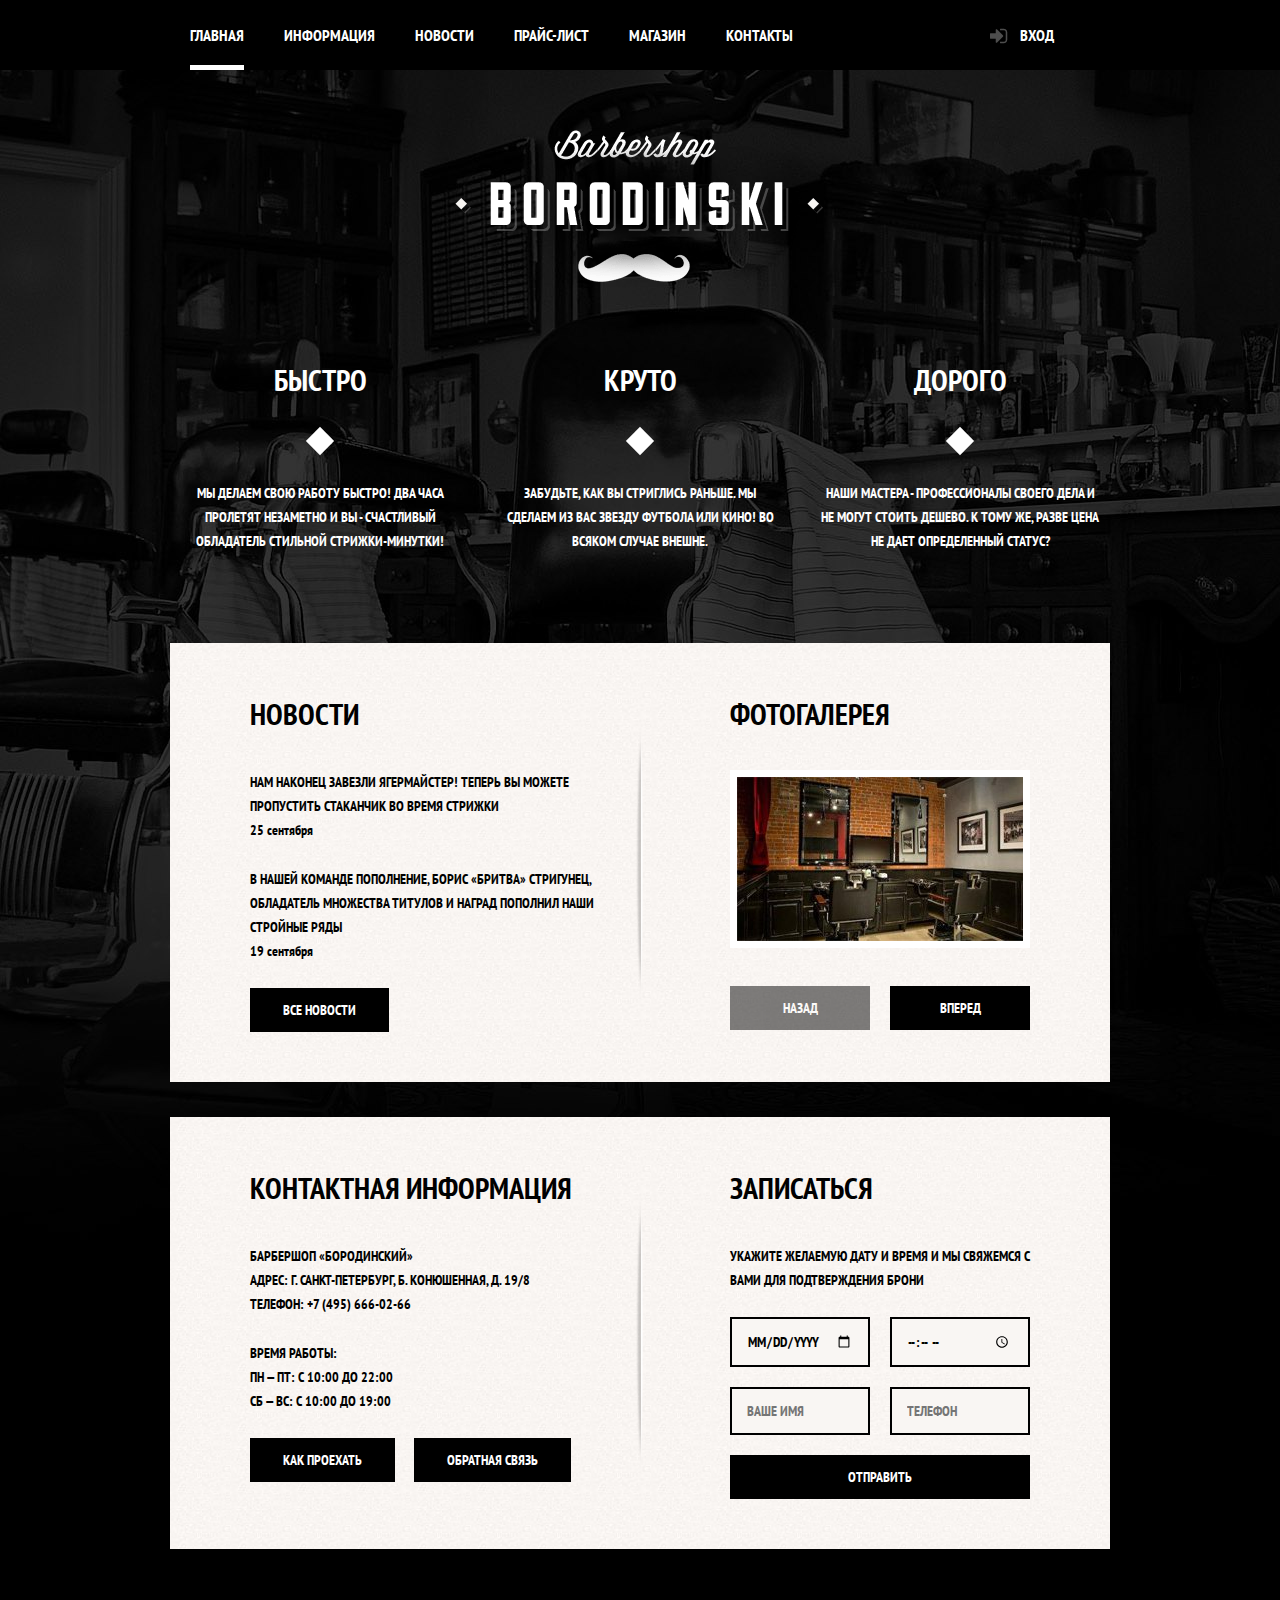
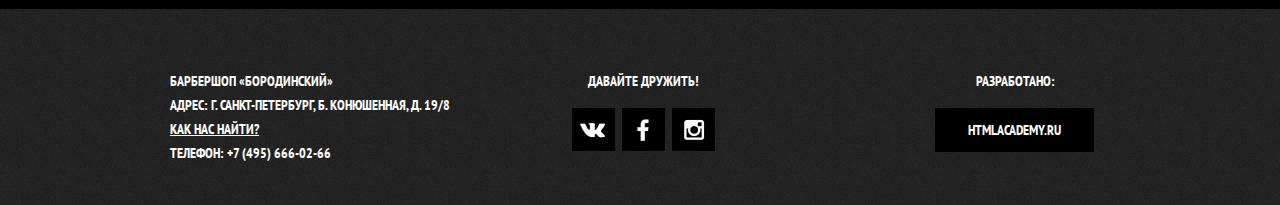
<file: Barbershop/index.html>
<!DOCTYPE html>
<html>
	<head>
		<meta charset="utf-8">
		<title>Барбершоп «Бородинский»</title>
		<link rel="stylesheet" href="https://fonts.googleapis.com/css?family=PT+Sans+Narrow:700&amp;subset=latin,cyrillic-ext">
		<link rel="stylesheet" href="css/normalize.css">
		<link href="css/style.css" rel="stylesheet">
	</head>
	<body>
		<header class="main-header">
			<div class="container clearfix">
				<nav class="main-navigation">
					<ul>
						<li class="active">
							<a href="#">Главная</a>
						</li>
						<li>
							<a href="#">Информация</a>
						</li>
						<li>
							<a href="#">Новости</a>
						</li>
						<li>
							<a href="text.html">Прайс-лист</a>
						</li>
						<li>
							<a href="barbershop-shop.html">Магазин</a>
						</li>
						<li>
							<a href="#">Контакты</a>
						</li>
					</ul>
				</nav>
				<div class="user-block">
					<a href="#" class="login">Вход</a>
				</div>
			</div>
		</header>

		<div class="main-container container">
			<div class="logo">
				<img src="img/borodinski-logo.png" width="368" height="204" alt="Барбершоп «Бородинский»">
			</div>
			<section class="features-row clearfix">
				<div class="features-item">
					<div class="features-title">Быстро</div>
					<p>Мы делаем свою работу быстро! Два часа пролетят незаметно и вы - счастливый обладатель стильной стрижки-минутки!</p>
				</div>
				<div class="features-item">
					<div class="features-title">Круто</div>
					<p>Забудьте, как вы стриглись раньше. Мы сделаем из вас звезду футбола или кино! Во всяком случае внешне.</p>
				</div>
				<div class="features-item">
					<div class="features-title">Дорого</div>
					<p>Наши мастера - профессионалы своего дела и не могут стоить дешево. К тому же, разве цена не дает определенный статус?</p>
				</div>
			</section>
			<div class="index-content clearfix">
				<section class="content-column-left">
					<h2 class="content-column-title">Новости</h2>
					<ul class="news-preview">
						<li>
							Нам наконец завезли Ягермайстер! Теперь вы можете пропустить стаканчик во время стрижки<br>
							<time datetime="2013-09-25">25 сентября</time>
						</li>
						<li>
							В нашей команде пополнение, Борис «Бритва» Стригунец, обладатель множества титулов и наград пополнил наши стройные ряды<br>
							<time datetime="2013-09-19">19 сентября</time>
						</li>
					</ul>
					<a href="#" class="btn">Все новости</a>
				</section>
				<section class="content-column-right">
					<h2 class="content-column-title">Фотогалерея</h2>
					<div class="gallery">
						<img src="img/galery.jpg" width="286" height="164" alt="">
						<button class="btn gallery-prev" disabled>Назад</button>
						<button class="btn gallery-next">Вперед</button>
					</div>
				</section>
			</div>
			<div class="index-content clearfix">
				<section class="content-column-left">
					<div class="main-contacts">
						<h2 class="content-column-title">Контактная информация</h2>
						<p>
							Барбершоп «Бородинский»<br>
							Адрес: г. Санкт-Петербург, Б. Конюшенная, д. 19/8<br>
							Телефон: +7 (495) 666-02-66
						</p>
						<p>
							Время работы:<br>
							пн — пт: с 10:00 до 22:00<br>
							сб — вс: с 10:00 до 19:00
						</p>
						<a href="#" class="btn">Как проехать</a>
						<a href="#" class="btn">Обратная связь</a>
					</div>
				</section>
				<section class="content-column-right">
					<div class="appointment-form">
						<h2 class="content-column-title">Записаться</h2>
						<p>Укажите желаемую дату и время и мы свяжемся с вами для подтверждения брони</p>
						<form action="/echo" method="post">
							<input type="date" name="date" value="" placeholder="Дата">
							<input type="time" name="time" value="" placeholder="Время">
							<input type="text" name="name" value="" placeholder="Ваше имя">
							<input type="tel" name="phone" value="" placeholder="Телефон">
							<button type="submit" class="btn">Отправить</button>
						</form>
					</div>
				</section>
			</div>
		</div>

		<footer class="main-footer">
			<div class="container clearfix">
				<section class="footer-contacts">
					Барбершоп «Бородинский»<br>
					Адрес: г. Санкт-Петербург, Б. Конюшенная, д. 19/8<br>
					<a href="#">Как нас найти?</a><br>
					телефон: +7 (495) 666-02-66
				</section>
				<section class="footer-social">
					<p>Давайте дружить!</p>
					<a href="#" class="social-btn social-btn-vk">Вконтакте</a>
					<a href="#" class="social-btn social-btn-fb">Фейсбук</a>
					<a href="#" class="social-btn social-btn-inst">Инстаграм</a>
				</section>
				<section class="footer-copyright">
					<p>Разработано:</p>
					<a href="#" class="btn">htmlacademy.ru</a>
				</section>
			</div>
		</footer>
	</body>
</html>
</file>
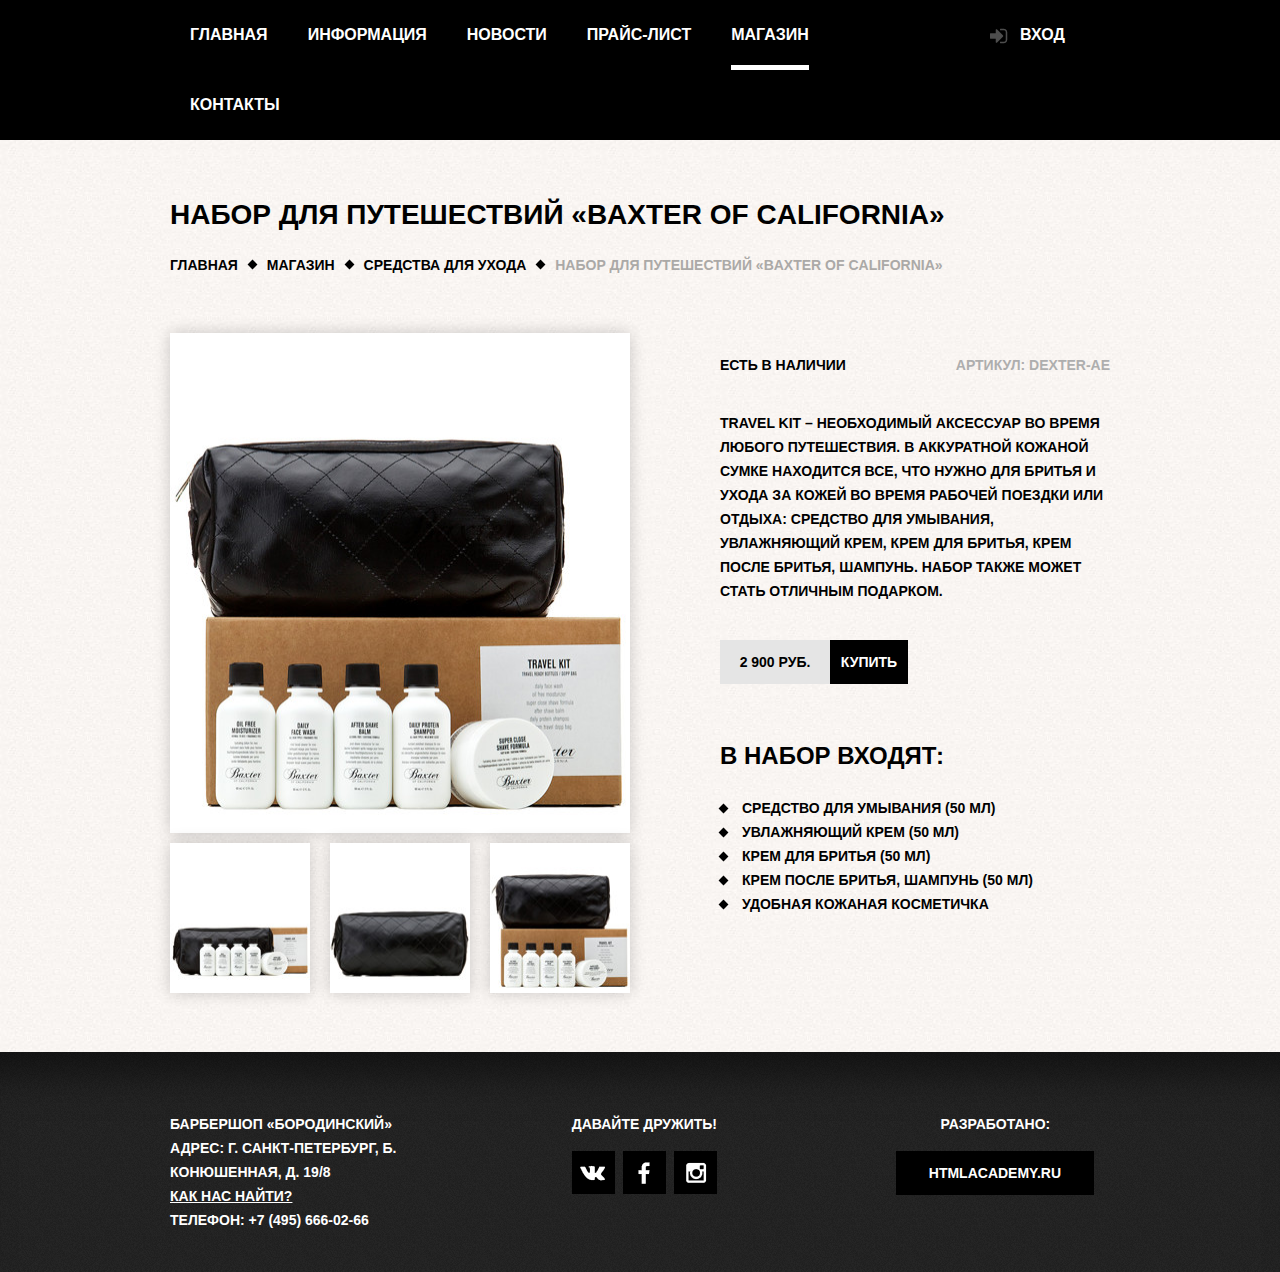
<file: Barbershop/barbershop-item.html>
<!DOCTYPE html>
<html>
	<head>
		<meta charset="utf-8">
		<title>Барбершоп «Бородинский»</title>
		<link href="css/style.css" rel="stylesheet">
		<link rel="stylesheet" href="css/normalize.css">
	</head>
	<body>
		<header class="main-header item-header">
			<div class="container clearfix">
				<nav class="main-navigation">
					<ul>
						<li>
							<a href="index.html">Главная</a>
						</li>
						<li>
							<a href="#">Информация</a>
						</li>
						<li>
							<a href="#">Новости</a>
						</li>
						<li>
							<a href="#">Прайс-лист</a>
						</li>
						<li class="active">
							<a href="barbershop-shop.html">Магазин</a>
						</li>
						<li>
							<a href="#">Контакты</a>
						</li>
					</ul>
				</nav>
				<div class="user-block">
					<a href="#" class="login">Вход</a>
				</div>
			</div>
		</header>

		<div class="content-block">
			<div class="container clearfix">
				<h1>
					Набор для путешествий &laquo;Baxter of California&raquo;
				</h1>
				<ul class="breadcrumbs">
					<li>
						<a href="#">Главная</a>
					</li>
					<li>
						<a href="#">Магазин</a>
					</li>
					<li>
						<a href="#">Средства для ухода</a>
					</li>
					<li>
						<a class="active" href="#">Набор для путешествий &laquo;Baxter of California&raquo;</a>
					</li>
				</ul>
				<div class="product-gallery clearfix">
					<div class="photo current">
						<img src="img/travel-kit-BOC-1.jpg" width="460" height="500" alt="Набор для путешествий Baxter of California">
					</div>
					<div class="photo">
						<img src="img/travel-kit-BOC-2.jpg" width="140" height="150" alt="Набор для путешествий Baxter of California">
					</div>
					<div class="photo">
						<img src="img/travel-kit-BOC-3.jpg" width="140" height="150" alt="Набор для путешествий Baxter of California">
					</div>
					<div class="photo">
						<img src="img/travel-kit-BOC-4.jpg" width="140" height="150" alt="Набор для путешествий Baxter of California">
					</div>
				</div>
				<article class="product-info clearfix">
					<p class="availability">Есть в наличии</p>
					<p class="product-id">Артикул: Dexter-AE</p>

					<p class="product-description">
						Travel Kit – необходимый аксессуар во время любого путешествия. В аккуратной кожаной сумке находится все, что нужно для бритья и ухода за кожей во время рабочей поездки или отдыха: средство для умывания, увлажняющий крем, крем для бритья, крем после бритья, шампунь. Набор также может стать отличным подарком.
					</p>
					<div class="clearfix">
						<p class="price">2 900 руб.</p>
						<button class="btn buy-btn">Купить</button>
					</div>
					<div class="product-composition">В набор входят:</div>
					<ul>
						<li>
							Средство для умывания (50 мл)
						</li>
						<li>
							Увлажняющий крем (50 мл)
						</li>
						<li>
							Крем для бритья (50 мл)
						</li>
						<li>
							Крем после бритья, шампунь (50 мл)
						</li>
						<li>
							Удобная кожаная косметичка
						</li>
					</ul>
				</article>
			</div>
		</div>

		<footer class="main-footer footer-shadow">
			<div class="container clearfix">
				<section class="footer-contacts">
					Барбершоп «Бородинский»<br>
					Адрес: г. Санкт-Петербург, Б. Конюшенная, д. 19/8<br>
					<a href="#">Как нас найти?</a><br>
					телефон: +7 (495) 666-02-66
				</section>
				<section class="footer-social">
					<p>Давайте дружить!</p>
					<a href="#" class="social-btn social-btn-vk">Вконтакте</a>
					<a href="#" class="social-btn social-btn-fb">Фейсбук</a>
					<a href="#" class="social-btn social-btn-inst">Инстаграм</a>
				</section>
				<section class="footer-copyright">
					<p>Разработано:</p>
					<a href="#" class="btn">htmlacademy.ru</a>
				</section>
			</div>
		</footer>
	</body>
</html>
</file>
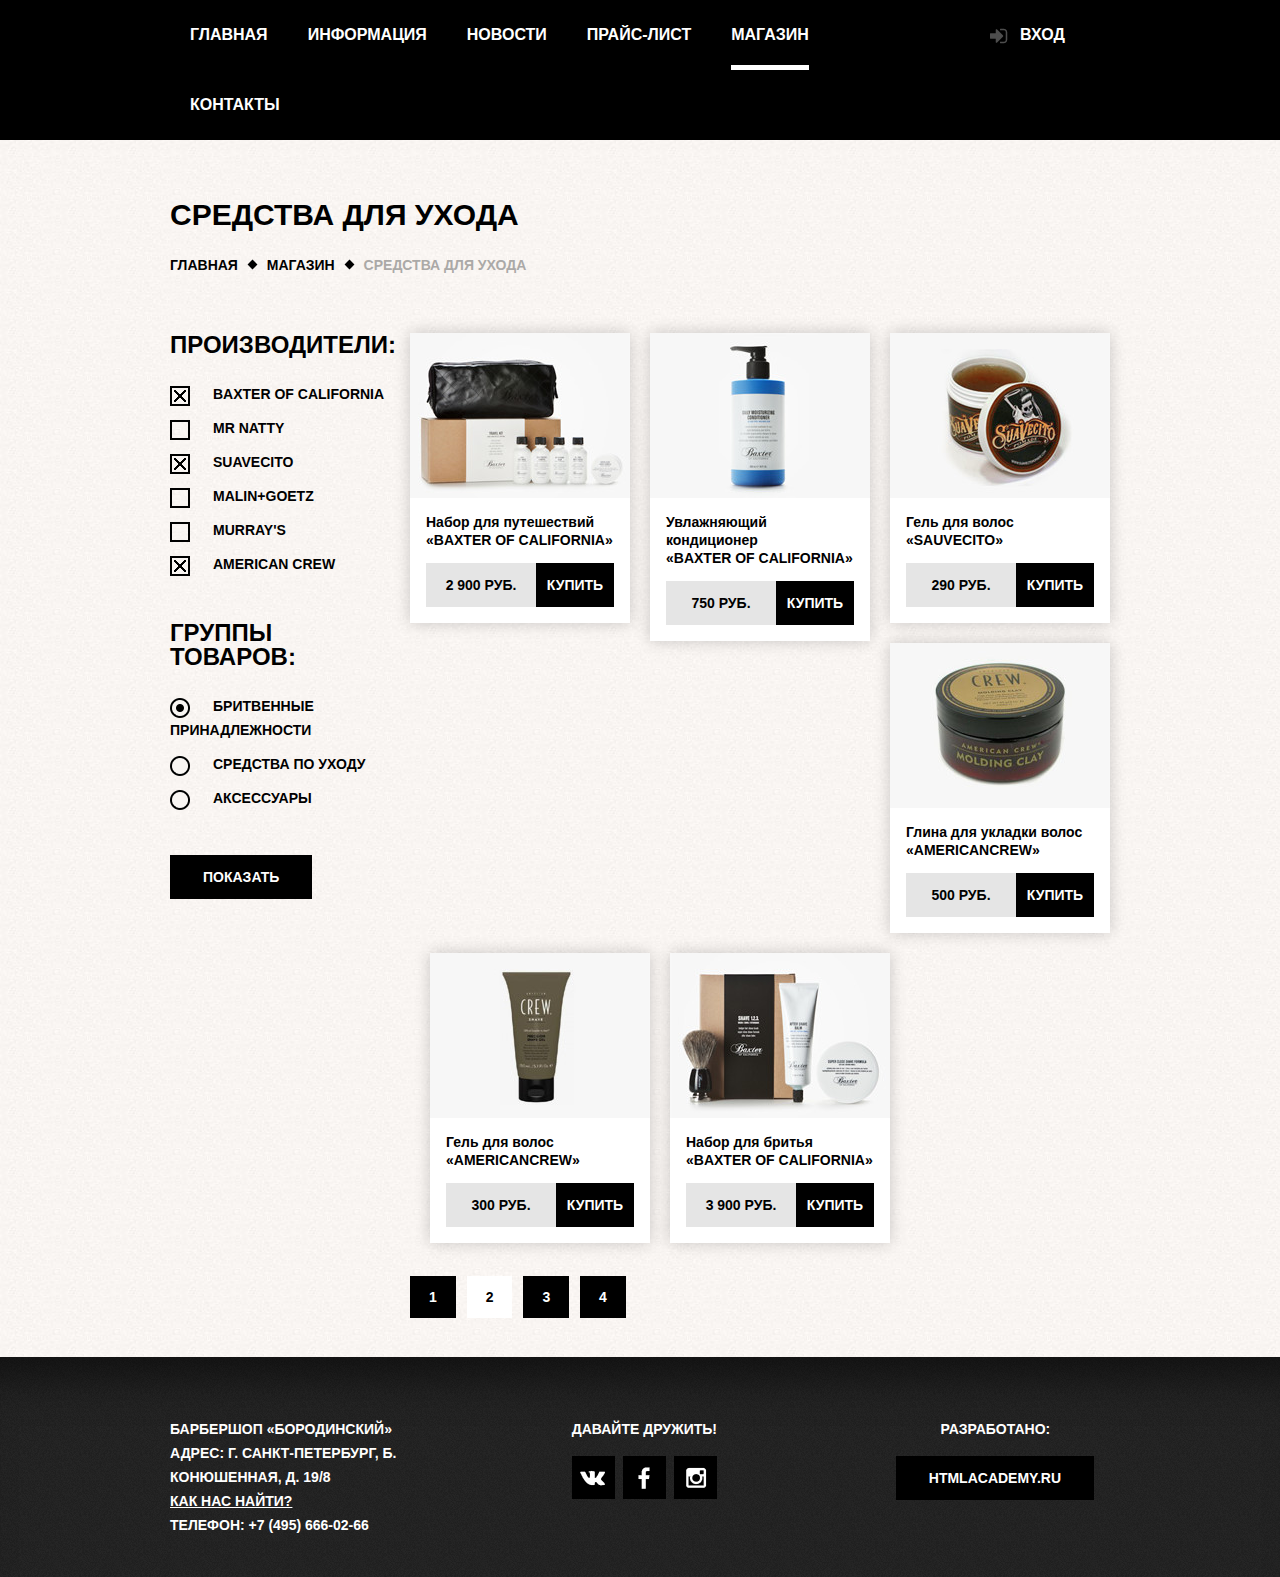
<file: Barbershop/barbershop-shop.html>
<!DOCTYPE html>
<html>
	<head>
		<meta charset="utf-8">
		<title>Барбершоп «Бородинский»</title>
		<link rel="stylesheet" href="css/normalize.css">
		<link href="css/style.css" rel="stylesheet">
	</head>
	<body>
		<header class="main-header shop-header">
			<div class="container clearfix">
				<nav class="main-navigation">
					<ul>
						<li>
							<a href="index.html">Главная</a>
						</li>
						<li>
							<a href="#">Информация</a>
						</li>
						<li>
							<a href="#">Новости</a>
						</li>
						<li>
							<a href="#">Прайс-лист</a>
						</li>
						<li class="active">
							<a href="#">Магазин</a>
						</li>
						<li>
							<a href="#">Контакты</a>
						</li>
					</ul>
				</nav>
				<div class="user-block">
					<a href="#" class="login">Вход</a>
				</div>
			</div>
		</header>

		<div class="content-block">
			<div class="container clearfix">
				<h1 class="title">
					Средства для ухода
				</h1>
				<ul class="breadcrumbs">
					<li>
						<a href="#">Главная</a>
					</li>
					<li>
						<a href="#">Магазин</a>
					</li>
					<li>
						<a class="active" href="#">Средства для ухода</a>
					</li>
				</ul>
				<section class="filter">
					<form action="#">
						<div class="manufacturer">
							<h2>Производители:</h2>
							<ul>
								<li>
									<input type="checkbox" id="boc" name="baxter-of-california" checked>
									<label for="boc">Baxter of California</label>
								</li>
								<li>
									<input type="checkbox" id="mr-natty" name="mr-natty">
									<label for="mr-natty">Mr Natty</label>
								</li>
								<li>
									<input type="checkbox" id="suavecito" name="suavecito" checked>
									<label for="suavecito">Suavecito</label>
								</li>
								<li>
									<input type="checkbox" id="malin-goetz" name="malin-goetz">
									<label for="malin-goetz">Malin+Goetz</label>
								</li>
								<li>
									<input type="checkbox" id="murrays" name="murrays">
									<label for="murrays">Murray's</label>
								</li>
								<li>
									<input type="checkbox" id="american-crew" name="american-crew" checked>
									<label for="american-crew">American Crew</label>
								</li>
							</ul>
						</div>
						<div class="product-category">
							<h2>Группы товаров:</h2>
							<ul>
								<li>
									<input type="radio" name="category" value="shaving-accessories" id="shav-acces" checked>
									<label for="shav-acces">Бритвенные принадлежности</label>
								</li>
								<li>
									<input type="radio" name="category" value="care-products" id="care">
									<label for="care">Средства по уходу</label>
								</li>
								<li>
									<input type="radio" name="category" value="accessories" id="access">
									<label for="access">Аксессуары</label>
								</li>
							</ul>
						</div>
						<input class="btn btn-show" type="submit" value="Показать">
					</form>
				</section>
				<section class="products">
					<div class="products-block clearfix">
						<article class="item">
							<img src="img/travel-kit-BOC.jpg" width="220" height="165" alt="Набор для путешествий Baxter of California">
							<div class="product-title">
								<a href="barbershop-item.html">
								Набор для путешествий</br>
								<span class="brand">&laquo;Baxter of California&raquo;</span>
								</a>
							</div>
							<p class="price">2 900 руб.</p>
							<a class="btn buy-btn" >Купить</a>
						</article>
						<article class="item clearfix">
							<img src="img/moisturizing-conditioner-BOC.jpg" width="220" height="165" alt="Увлажняющий кондиционер Baxter of California">
							<div class="product-title">
								<a href="#">
								Увлажняющий кондиционер</br>
								<span class="brand">&laquo;Baxter of California&raquo;</span>
								</a>
							</div>
							<p class="price">750 руб.</p>
							<a class="btn buy-btn">Купить</a>
						</article>
						<article class="item item-right">
							<img src="img/hair-gel-sauv.jpg" width="220" height="165" alt="Гель для волос Sauvecito">
							<div class="product-title">
								<a href="#">
								Гель для волос</br>
								<span class="brand">&laquo;Sauvecito&raquo;</span>
								</a>
							</div>
							<p class="price">290 руб.</p>
							<a class="btn buy-btn">Купить</a>
						</article>
						<article class="item">
							<img src="img/clay-hair-styling-AC.jpg" width="220" height="165" alt="Глина для укладки волос AmericanCrew">
							<div class="product-title">
								<a href="#">
								Глина для укладки волос</br>
								<span class="brand">&laquo;AmericanCrew&raquo;</span>
								</a>
							</div>
							<p class="price">500 руб.</p>
							<a class="btn buy-btn">Купить</a>
						</article>
						<article class="item">
							<img src="img/hair-gel-AC.jpg" width="220" height="165" alt="Гель для волос AmericanCrew">
							<div class="product-title">
								<a href="#">
								Гель для волос</br>
								<span class="brand">&laquo;AmericanCrew&raquo;</span>
								</a>
							</div>
							<p class="price">300 руб.</p>
							<a class="btn buy-btn">Купить</a>
						</article>
						<article class="item item-right">
							<img src="img/shaving-kit-BOC.jpg" width="220" height="165" alt="Набор для бритья Baxter of California">
							<div class="product-title">
								<a href="#">
								Набор для бритья</br>
								<span class="brand">&laquo;Baxter of California&raquo;</span>
								</a>
							</div>
							<p class="price">3 900 руб.</p>
							<a class="btn buy-btn">Купить</a>
						</article>
					</div>
					<div class="pages-select">
						<ul>
							<li><a href="">1</a></li>
							<li><a href="" class="selected">2</a></li>
							<li><a href="">3</a></li>
							<li><a href="">4</a></li>
						</ul>
					</div>
				</section>
			</div>
		</div>

		<footer class="main-footer footer-shadow">
			<div class="container clearfix">
				<section class="footer-contacts">
					Барбершоп «Бородинский»<br>
					Адрес: г. Санкт-Петербург, Б. Конюшенная, д. 19/8<br>
					<a href="#">Как нас найти?</a><br>
					телефон: +7 (495) 666-02-66
				</section>
				<section class="footer-social">
					<p>Давайте дружить!</p>
					<a href="#" class="social-btn social-btn-vk">Вконтакте</a>
					<a href="#" class="social-btn social-btn-fb">Фейсбук</a>
					<a href="#" class="social-btn social-btn-inst">Инстаграм</a>
				</section>
				<section class="footer-copyright">
					<p>Разработано:</p>
					<a href="#" class="btn">htmlacademy.ru</a>
				</section>
			</div>
		</footer>
	</body>
</html>
</file>
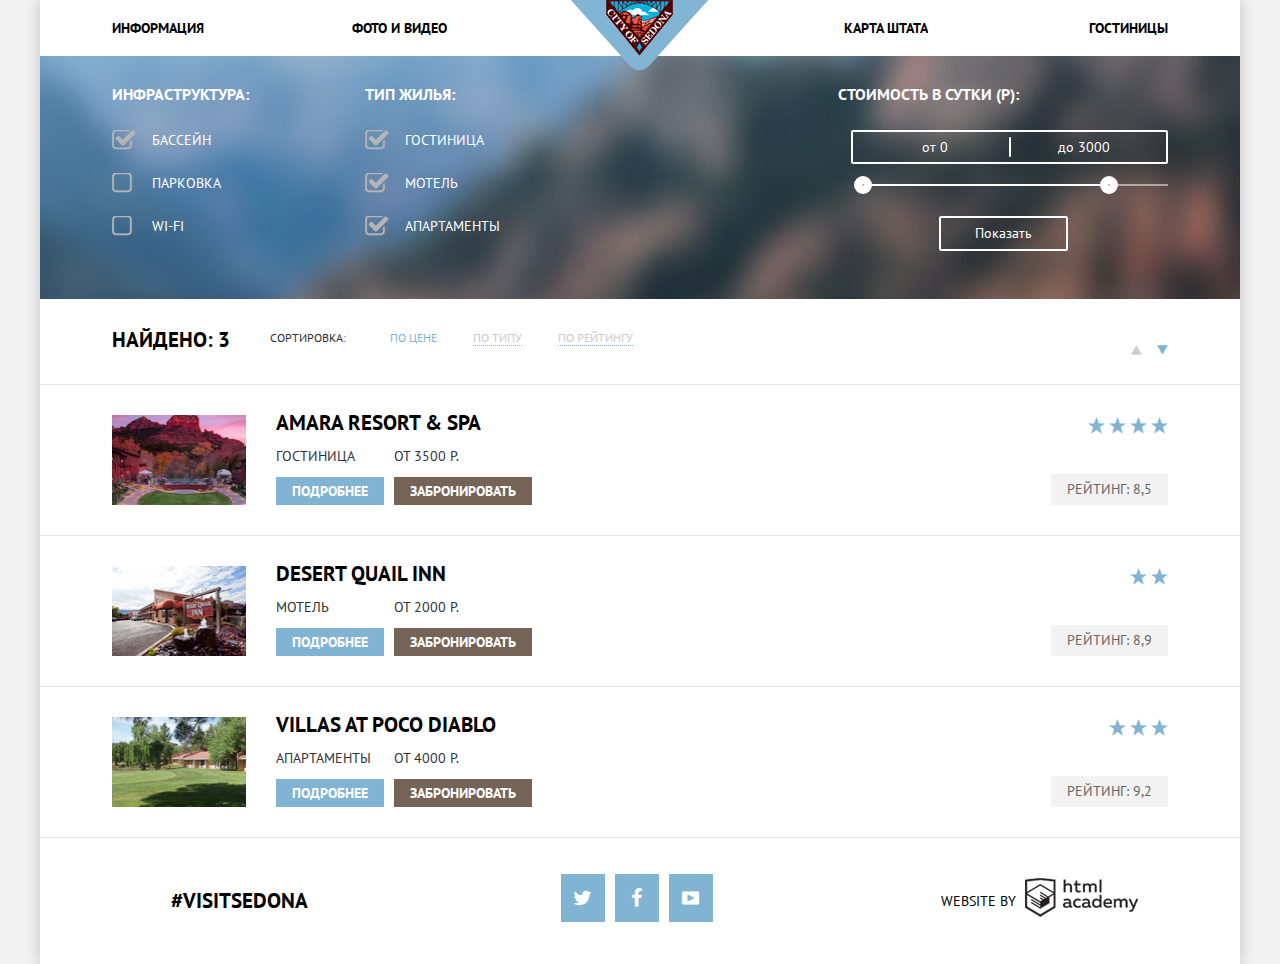
<file: Sedona/hotels.html>
<!DOCTYPE html>
<html>
	<head>
		<meta charset="utf-8">
		<title>Sedona</title>
		<link href='https://fonts.googleapis.com/css?family=PT+Sans:400,700&subset=latin,cyrillic' rel='stylesheet' type='text/css'>
		<link rel="stylesheet" href="css/normalize.css">
		<link href="css/style.min.css" rel="stylesheet">
	</head>
	<body>

		<div class="container">
			<header class="clearfix">
				<nav class="main-navigation">
					<div class="slogo"><a href="index.html"></a></div>
					<ul>
						<li>
							<a href="#">Информация</a>
						</li>
						<li>
							<a href="#">Фото и видео</a>
						</li>
						<li>
							<a href="hotels.html">Гостиницы</a>
						</li>
						<li>
							<a href="#">Карта штата</a>
						</li>
					</ul>
				</nav>
			</header>

			<div class="content">
				<div class="filter-block clearfix">
					<form action="#" method="get">
						<div class="column infrastructure">
							<h2>Инфраструктура:</h2>
							<ul>
								<li>
									<input type="checkbox" name="pool" id="pool" checked>
									<label for="pool">Бассейн</label>
								</li>
								<li>
									<input type="checkbox" name="parking" id="parking">
									<label for="parking">Парковка</label>
								</li>
								<li>
									<input type="checkbox" name="wifi" id="wifi">
									<label for="wifi">Wi-fi</label>
								</li>
							</ul>
						</div>
						<div class="column type-of-hotel">
							<h2>Тип жилья:</h2>
							<ul>
								<li>
									<input type="checkbox" name="hotel" id="hotel" checked>
									<label for="hotel">Гостиница</label>
								</li>
								<li>
									<input type="checkbox" name="motel" id="motel" checked>
									<label for="motel">Мотель</label>
								</li>
								<li>
									<input type="checkbox" name="apartments" id="apartments" checked>
									<label for="apartments">Апартаменты</label>
								</li>
							</ul>
						</div>
						<div class="column cost-calculation">
							<h2>Стоимость в сутки (Р):</h2>
							<div class="range-field">
								<input type="text" name="min-cost" value="от 0" readonly>
								<input type="text" name="max-cost" value="до 3000" readonly>
							</div>
							<div class="range-bar">
								<div class="min-value"></div>
								<div class="max-value"></div>
							</div>
							<button type="submit" name="show-btn">Показать</button>
						</div>
					</form>
				</div>

				<div class="sorting-block clearfix">
					<div class="search-result">
						<h2>Найдено: 3</h2>
					</div>
					<div class="sorting">
						<ul>
							<li>
								<p>Сортировка:</p>
							</li>
							<li>
								<a href="#" class="active">По цене</a>
							</li>
							<li>
								<a href="#">По типу</a>
							</li>
							<li>
								<a href="#">По рейтингу</a>
							</li>
						</ul>
					</div>
					<div class="sorting-order">
						<i class="icon-up-dir active"></i>
						<i class="icon-down-dir"></i>
					</div>
				</div>
				<div class="hotels-list">
					<article class="clearfix">
						<img src="img/amara-resort-spa.jpg" width="134" height="90" alt="Amara resort and spa">
						<div class="short-description">
							<h2>Amara resort &amp; spa</h2>
							<p><span class="type">Гостиница</span>от 3500 р.</p>
							<a href="#" class="more-info">Подробнее</a>
							<a href="#" class="book">Забронировать</a>
						</div>
						<div class="rating">
							<div class="stars">
								<div class="star hidden">★</div>
								<div class="star">★</div>
								<div class="star">★</div>
								<div class="star">★</div>
								<div class="star">★</div>
							</div>
							<p>Рейтинг: 8,5</p>
						</div>
					</article>
					<article class="clearfix">
						<img src="img/desert-quail-inn.jpg" width="134" height="90" alt="Desert Quail Inn">
						<div class="short-description">
							<h2>Desert Quail Inn</h2>
							<p><span class="type">Мотель</span>от 2000 р.</p>
							<a href="#" class="more-info">Подробнее</a>
							<a href="#" class="book">Забронировать</a>
						</div>
						<div class="rating">
							<div class="stars">
								<div class="star hidden">★</div>
								<div class="star hidden">★</div>
								<div class="star hidden">★</div>
								<div class="star">★</div>
								<div class="star">★</div>
							</div>
							<p>Рейтинг: 8,9</p>
						</div>
					</article>
					<article class="clearfix">
						<img src="img/villas-at-poco-diablo.jpg" width="134" height="90" alt="Villas at Poco Diablo">
						<div class="short-description">
							<h2>Villas at Poco Diablo</h2>
							<p><span class="type">Апартаменты</span>от 4000 р.</p>
							<a href="#" class="more-info">Подробнее</a>
							<a href="#" class="book">Забронировать</a>
						</div>
						<div class="rating">
							<div class="stars">
								<div class="star hidden">★</div>
								<div class="star hidden">★</div>
								<div class="star">★</div>
								<div class="star">★</div>
								<div class="star">★</div>
							</div>
							<p>Рейтинг: 9,2</p>
						</div>
					</article>
				</div>
			</div>

			<footer>
				<div class="tag">
					<a href="https://www.google.ru/webhp?sourceid=chrome-instant&ion=1&espv=2&ie=UTF-8#q=%23visitsedona">#VISITSEDONA</a>
				</div> 
				<div class="socials">
					<a href="#" class="social-btn icon-twitter"></a>
					<a href="#" class="social-btn icon-facebook"></a>
					<a href="#" class="social-btn icon-youtube"></a>
				</div>
				<div class="copyright">
					<p>Website by</p>
					<a href="https://htmlacademy.ru"></a>
				</div>
			</footer>
		</div>
	</body>
	</html>
</file>
<file: Barbershop/css/style.css>
body{
	font-size: 14px;
	line-height: 24px;
	color: #fff;
	font-weight: bold;
	font-family: "PT Sans Narrow", "Arial", sans-serif;
	text-transform: uppercase;

	min-width: 960px;
	background: #000 url("../img/background.jpg") no-repeat center top;
}

h1,
.content-column-title{
	font-size: 30px;
	line-height: 42px;
}

h2,
.product-composition{
	font-size: 24px;
	line-height: auto;
}

.main-header{
	margin-bottom: 60px;
	background: #000;
}

.container{
	width: 940px;
	margin: 0 auto;
	padding: 0 10px;
}

.main-navigation,
.user-block{
	min-height: 50px;
}

.main-navigation{
	width: 700px;
	float: left;
}

.main-navigation ul {
	margin: 0;
	padding: 0;
	font-size: 0;
	list-style: none;
}

.main-navigation li{
	display: inline-block;
	vertical-align: top;
	font-size: 16px;
	line-height: 20px;
}

.main-navigation a {
	display: block;
	padding: 25px 20px;
	text-decoration: none;
	color: #fff;
}

.main-navigation a:hover {
	background: #242424;
}

.main-navigation .active a {
	position: relative;
}

.main-navigation .active a:hover {
	background: none;
}

.main-navigation .active a:after {
	content: "";
	position: absolute;
	bottom: 0;
	left: 20px;
	right: 20px;
	height: 5px;
	background: white;
}

.user-block{
	width: 140px;
	float: right;
}

.login {
	position: relative;
	display: inline-block;
	vertical-align: top;
	padding: 25px 20px;
	padding-left: 50px;

	font-size: 16px;
	line-height: 20px;
	text-decoration: none;
	color: #fff;
}

.login:hover {
	background: #242424;
}

.login:before {
	content: "";
	position: absolute;
	top: 28px;
	left: 20px;

	width: 18px;
	height: 18px;

	background: transparent url("../img/sprite.png") no-repeat;
	background-position: -15px -160px;
	opacity: .3;
}

.login:hover:before {
	opacity: 1;
}

.clearfix:after {
	content: '';
	display: table;
	clear: both;
}

.logo{
	width:370px;
	height: 204px;
	margin: 0 auto;
	margin-bottom: 25px;

}

.features-row{
	margin-bottom: 80px;
}

.features-item{
	width: 300px;
	min-height:200px;
	float:left;

	text-align: center;
}

.features-item:first-child {
	margin-right: 20px;
}

.features-item:last-child {
	float: right;
}

.features-title{
	position: relative;
	padding-bottom: 50px;
	font-size: 30px;
	margin-bottom: 30px;
	font-size: 30px;
	line-height: 42px;
}

.features-item p {
	margin: 10px;
}

.features-title:after {
	content: "";

	position: absolute;
	bottom: 0;
	left: 50%;
	display: block;
	width: 20px;
	height: 20px;
	margin-left: -10px;

	background: #fff;
	transform: rotate(45deg);
}

.index-content{
	margin-bottom: 35px;
	padding: 50px 80px;

color: #000;
	background: 
		url("../img/separator.png") no-repeat center,
		#f8f5f2 url("../img/content-pattern.jpg");
}

.content-column-left {
	width: 350px; 
}

.content-column-right {
	width: 300px;
}

.content-column-left{
	float: left;
}

.content-column-right,
.item-right{
	float: right;
}

.content-column-title {
	margin: 0;
	margin-bottom: 35px;
	font-size: 30px;
	line-height: 42px;
}

.news-preview {
	margin: 0;
	padding: 0;
	list-style: none;
}

.news-preview li {
	margin-bottom: 25px;
}

.news-preview time {
	text-transform: none;
}

.btn {
	display: inline-block;
	vertical-align: top;
	padding: 10px 33px;
	margin-right: 16px;

	font-size: 14px;
	font-family: "PT Sans Narrow", sans-serif;
	font-weight: 700;
	line-height: 24px;
	text-decoration: none;
	text-transform: uppercase;
	text-align: center;
	color: #fff;
	background: #000;
	border: none;
	outline: none;
	cursor: pointer;
}

.btn:hover,
.btn:active {
	background: #663d15;
}

.btn:disabled {
	cursor: default;
	opacity: .5;
}

.btn:disabled:hover {
	background: #000;
}

.gallery {
	position: relative;
	height: 260px;
}

.gallery img{
	width: 286px;
	height: 164px;
	margin: 0;
	border: 7px solid white;
	background: #ccc;
}

.gallery .btn {
	position: absolute;
	bottom: 0;
	width: 140px;
	margin: 0;
	}

.gallery-prev {
	left: 0;
	}

.gallery-next {
	right: 0;
}

.index-content p {
	margin: 0;
	margin-bottom: 25px;
}

.appointment-form  input {
	float: left;
	margin-right: 20px;
	margin-bottom: 20px;
	width: 106px;
	padding: 10px 15px;
	border: 2px solid #000;

	font-family: "PT Sans Narrow", sans-serif;
	font-size: 14px;
	line-height: 24px;
	text-transform: uppercase;

	color: #000;
	background: #f9f6f3;
	outline: none;
}

.appointment-form  input:focus {
	border: 2px solid #663d15;
}

.appointment-form  input:nth-child(2n) {
	margin-right: 0;
}

.appointment-form .btn {
	clear: both;
	width: 100%;
}

.index-content:last-child{
	margin-bottom: 60px;
}
/*======== shop-styles ========*/

.shop-header,
.item-header {
	margin-bottom: 0;
}

.content-block {
	color: #000;
	background: url("../img/content-pattern.jpg") repeat;
}

.content-block  h1{
	padding-top: 54px;
	padding-bottom: 17px;
	margin: 0;
}

.breadcrumbs {
	margin: 0;
	padding: 0;
	padding-bottom: 56px;
	list-style: none;
}

.breadcrumbs li{
	display: inline-block;
}

.breadcrumbs a{
	position: relative;
	padding-right: 25px;
	color: #000;
	text-decoration: none;
}
.breadcrumbs a:after {
	content: '';
	position: absolute;
	bottom: 5px;
	right: 7px;
	display: block;
	width: 7px;
	height: 7px;

	background: #000;
	transform: rotate(45deg);
}

.breadcrumbs .active {
	color: #aba9a7;
}

.breadcrumbs .active:after {
	display: none;
}

.breadcrumbs .active:hover {
	cursor: default;
}

.products-block {
	margin-bottom: 22px;
}

.filter{
	float: left;
	width: 230px;
	margin: 0;
}

.filter h2 {
	margin: 0;
	margin-bottom: 25px;
}

.filter ul{
	margin: 0;
	padding: 0;
	list-style: none;
}

.filter input[type="checkbox"],
.filter input[type="radio"]{
	display: none;
}

.filter li{
	margin-bottom: 10px;
}

.filter li:last-child{
	margin-bottom: 45px;
}

.filter label{
	position: relative;
	padding-left: 43px;
}

.filter label:before {
	content: '';
	position: absolute;
	top: 0;
	left: 0;
	width: 16px;
	height: 16px;
	border: 2px solid #000;
}

.filter input:checked + label:before {
	background: url("../img/sprite.png") no-repeat;
	background-position: -13px -64px;
}

.product-category label:before {
	width: 20px;
	height: 20px;
	border: none;
	background: url("../img/sprite.png") no-repeat;
	background-position: -15px -257px;
}

.filter li:hover{
	color: #663d15;
}

.filter input:disabled + label{
	color: #adaba9;
}

.filter input:disabled + label:before{
	opacity: 0.3;
}

.product-category input:checked + label:before {
	background-position: -15px -307px;
}

.filter label:hover {
	cursor: pointer;
}

.products {
	float: right;
	width: 700px;
}

.item{
	float: left;
	width: 220px;
	margin-bottom:20px;
	padding-bottom: 16px;
	background: #fff;
	box-shadow: 0 0 15px rgba(000, 001, 001, 0.2);
}

.item:nth-child(3n+2) {
	margin-left: 20px;
	margin-right: 20px;
}

.item img {
	margin-bottom: 8px;
}

.item .product-title {
	font-size: 14px;
	line-height: 18px;
	margin: 0 16px 14px 16px;
}

.item a {
	text-transform: none;
	text-decoration: none;
	color: #000;
}

.item .brand{
	text-transform: uppercase;
}

.price {
	float: left;
	display: block;
	width: 110px;
	height: 34px;
	margin: 0;
	margin-left: 16px;
	padding-top: 10px;
	text-align: center;

	background: #e5e5e5;
}

.item .buy-btn,
.product-info .buy-btn{
	float: left;
	width: 78px;
	margin: 0;
	margin-right: 16px;
	padding: 10px 0;
	color: #fff;
	text-transform: uppercase;
}

.pages-select{
	margin-bottom: 48px;
}

.pages-select ul{
	margin: 0;
	padding: 0;
	list-style: none;
}

.pages-select li{
	display: inline-block;
	margin-right: 7px;
}

.pages-select a {
	padding: 13px 19px;
	background: #000;
	text-decoration: none;
	color: #fff;
}
.pages-select a:hover{
	background: #663d15;
}
.pages-select .selected,
.pages-select .selected:hover {
	background: #fff;
	color: #000;
}

/*======== item-styles ========*/

.product-gallery{
	float: left;
	font-size: 0;
	margin-bottom: 47px;
}

.product-gallery .photo{
	background: #fff;
	width: 140px;
	height: 150px;
	margin-bottom: 10px;
	box-shadow: 0 0 15px rgba(000, 001, 001, 0.2);
}

.product-gallery .current{
	width: 460px;
	height: 500px;
}

.product-gallery .photo:not(.current){
	display: inline-block;
}

.product-gallery .photo:nth-child(3){
	margin: 0 20px;
	margin-bottom: 10px;
}

.product-info{
	float: right;
	width: 390px;
	padding-top: 20px;
}

.product-info p{
	margin:0;
}

.product-info .availability,
.product-info .product-id{
	display: inline-block;
	margin-bottom: 34px;
}

.product-id{
	color:#aeaeae;
}

.product-id{
	float: right;
	margin-right: 10px;
}

.product-info .product-description{
	margin-bottom: 37px;
}

.product-info .clearfix{
	margin-bottom: 60px;
}

.product-info .product-composition{
	margin-bottom: 28px;
}

.product-info ul{
	margin: 0;
	padding: 0;
	list-style: none;
}

.product-info li{
	position: relative;
	padding-left: 22px;
}

.product-info li:before{
	content: "";

	position: absolute;
	top: 9px;
	left: 0;
	display: block;
	width: 7px;
	height: 7px;

	background: #000;
	transform: rotate(45deg);
}

/*======== footer-styles ========*/

.main-footer {
	z-index: -1;
	padding-top: 60px;
	padding-bottom: 40px;
	background: #252525 url("../img/footer-pattern.jpg");
}

.footer-shadow{
	box-shadow: inset 0 50px 40px -30px rgba(000, 000, 000, 0.5);
}

.footer-contacts {
	float: left;
	width: 320px;
	margin-right: 80px;
}

.footer-contacts a {
	color: #fff;
}

.footer-social {
	float: left;
	text-align: center;
}

.footer-social p {
	margin: 0;
	margin-bottom: 15px;
}

.social-btn {
	margin: 0 2px;
	display: inline-block;
	vertical-align: top;
	width: 43px;
	height: 43px;

	font-size: 0;
	text-decoration: none;

	background: #000 url("../img/sprite.png") no-repeat center;
}

.social-btn-vk {
	background-position: -7px -395px;
}

.social-btn-fb {
	background-position: 0px -346px;
}

.social-btn-inst {
	background-position: -3px -195px;
}

.social-btn:hover {
	background: #fff url("../img/sprite.png") no-repeat center;
}

.social-btn-vk:hover {
	background-position: -7px -441px;
}

.social-btn-fb:hover {
	background-position: 0px -97px;
}

.social-btn-inst:hover {
	background-position: -3px -4px;
}

.footer-copyright {
	float: right;
	max-width: 320px;
}
.footer-copyright p {
	margin: 0;
	margin-bottom: 15px;
	text-align: center;
}

.footer-copyright a{
	margin-left: 15px;
}

.footer-copyright:hover a{
	background: #fff;
	color: #000;
}
</file>
<file: Sedona/css/style.min.css>
﻿body,html{height:100%}body,h2,p{margin:0}.container,body{min-height:100%;position:relative}.container,.header-logo,.slogo,body{position:relative}@font-face{font-family:symbols-sedona;src:url(../font/symbols-sedona.eot?60737633);src:url(../font/symbols-sedona.eot?60737633#iefix) format('embedded-opentype'),url(../font/symbols-sedona.woff?60737633) format('woff'),url(../font/symbols-sedona.ttf?60737633) format('truetype'),url(../font/symbols-sedona.svg?60737633#symbols-sedona) format('svg');font-weight:400;font-style:normal}[class*=" icon-"]:before,[class^=icon-]:before{font-family:symbols-sedona;font-style:normal;font-weight:400;speak:none;display:inline-block;text-decoration:inherit;width:1em;margin-right:.2em;text-align:center;font-variant:normal;text-transform:none;line-height:1em;margin-left:.2em}.main-navigation a,.search-title-block a,.short-description a,.socials a,.sorting a,.tag a{text-decoration:none}.search-form input,body{text-transform:uppercase}.icon-facebook:before{content:'\66'}.icon-twitter:before{content:'\74'}.icon-up-dir:before{content:'\25b2'}.icon-down-dir:before{content:'\25bc'}.icon-star:before{content:'\2605'}.icon-check-off:before{content:'\2610'}.icon-check-on:before{content:'\2611'}.icon-calendar:before{content:'\e800'}.icon-plus:before{content:'\e801'}.icon-minus:before{content:'\e802'}.icon-youtube:before{content:'\f39e'}.clearfix:after,.slogo a:after{content:''}body{font-size:14px;font-weight:400;line-height:26px;color:#333;font-family:"PT Sans",Arial,sans-serif;background:#f2f2f2}.filter-block input[type=checkbox]+label:before,.icon-calendar:before,.rating .star{font-family:symbols-sedona,Arial,sans-serif}.tag,h2,nav{color:#000;font-weight:700;font-size:21px}.features,input[type=submit]{font-size:21px;color:#fff}.copyright,.search-form form{color:#000}.features,.filter-block,.tips{line-height:21px}.filter-block{color:#fff}.filter-block h2{font-size:16px;color:#fff}.content{background:#fff}.container{min-width:768px;max-width:1200px;margin:0 auto;box-shadow:0 0 15px 0 rgba(000,001,001,.2)}.clearfix:after{display:table;clear:both}.main-navigation{min-height:56px;background:#fff;list-style:none}.main-navigation ul{position:relative;padding:0 6%;margin:0;font-size:0}.main-navigation li{vertical-align:top;float:left;width:22.7%;text-align:left;line-height:26px}.main-navigation a{display:inline-block;margin-top:15px;height:26px;overflow:hidden;vertical-align:top;font-size:14px;color:#000}.main-navigation li:last-child,.main-navigation li:nth-child(3){text-align:right;float:right}.main-navigation a:hover{color:#89b8d5}.main-navigation a:active{color:#b2b2b2}.main-navigation .active{color:#7f6d62}.main-navigation .active:hover{color:#604e43}.main-navigation .active:active{color:#d6d0cc}.slogo{width:138px;margin:0 auto;height:0}.slogo a:after{width:138px;height:70px;position:absolute;z-index:1;top:0;left:0;background:url(../img/sedona-logo.png) center no-repeat}.logo-block{position:relative;height:510px;margin-bottom:62px;background:url(../img/background.jpg) top no-repeat #8eb6d2}.logo-cutter{position:absolute;bottom:0;left:0;width:100%}.sedona-title{display:block;width:458px;height:352px;margin:0 auto;padding-top:76px}.content-title{width:495px;margin:0 auto 35px;text-align:center}.content-title h2{margin-bottom:32px}.text-wrapper,.tip-wrapper{width:23.33%;padding:0 5% 62px}.features-left .text-wrapper,.tip-wrapper,.triple .text-wrapper{float:left}.features-right .text-wrapper{float:right}.features .text-wrapper{padding-top:50px;height:166px;padding-bottom:40px;background:#81b3d2}.features h2,.tips h2{width:160px;max-height:42px;margin:0 auto 30px;overflow:hidden;text-align:center}.features h2{color:#fff}.features .number{position:relative;margin-top:22px;margin-bottom:21px}.features .number:after,.features .number:before{position:absolute;content:'—'}.features .number:before{left:42%}.features p,.tips p{margin:0 auto;line-height:21px;font-size:14px;text-align:center}.features-left{background:url(../img/real-city-photo.jpg) right no-repeat #a7b5a2;background-size:67%}.features p:last-child{max-height:66px;overflow:hidden}.tips .tip-wrapper{position:relative;height:108px;padding-top:160px}.tip-wrapper p:last-child{max-height:57px;overflow:hidden}.tip-wrapper:before{position:absolute;content:'';width:80px;height:75px;top:60px;left:50%;margin-left:-40px;background:url(../img/sprite.png) no-repeat}.tips .house:before{background-position:-8px -193px}.tips .meal:before{background-position:-8px -101px}.tips .souvenir:before{background-position:-2px -11px}.features-right{background:url(../img/devil-bridge-photo.jpg) left no-repeat #e7ae96;background-size:67%}.triple{background:#eee}.triple .text-wrapper{background:#eee;color:#333}.triple h2{color:#000}.transparent-footer{position:absolute;background:rgba(255,255,255,.9)}.search-block{position:relative;width:566px;margin:0 auto}.search-block .title-wrapper{margin:56px auto;padding:0 65px;text-align:center}.search-block h2{font-size:30px;padding-bottom:35px}.search-title-block,.search-title-block a{font-size:21px;line-height:24px;color:#fff;text-align:center}.search-block p{line-height:24px}.search-title-block{padding-top:30px;padding-bottom:30px;width:566px;background:#766357;cursor:pointer}.search-form input,.search-form label{margin-bottom:28px;height:26px;color:#000;line-height:26px;font-weight:700}.search-form{display:none;position:absolute;z-index:1;width:456px;padding:55px;font-weight:700;background:#fff;font-size:0}@-webkit-keyframes ease{0%{-webkit-transform:translateY(-350px);transform:translateY(-350px)}30%{opacity:.1}100%{-webkit-transform:translateY(0);transform:translateY(0)}}@keyframes ease{0%{-webkit-transform:translateY(-350px);transform:translateY(-350px);opacity:0}30%{opacity:.1}100%{-webkit-transform:translateY(0);transform:translateY(0)}}.search-form-show{display:block;webkit-animation-name:ease;-webkit-animation-name:ease;animation-name:ease;webkit-animation-duration:2s;-webkit-animation-duration:.6s;animation-duration:.6s}.search-form input{float:right;width:290px;padding:6px 40px 6px 16px;font-size:14px;background:#f2f2f2;border:none;outline:0}.search-form input:hover{background:#ebebeb}.search-form input:focus{outline:#e5e5e5 solid 2px;background:#fff}.search-form button:focus,.search-form input[type=submit]:focus{outline:0}.search-form label{padding:6px 0;font-size:14px}.search-form .time-lbl{float:left}.search-form .client-type{width:38px;padding:6px 38px;margin-left:24px;text-align:center}.search-form label[for=children]{margin-left:8px;text-align:right}.search-form .client-type,.search-form .client-type-lbl{display:inline-block;float:none;vertical-align:top}.search-form .client-type-lbl{width:86px}.search-form .age-box{position:relative;display:inline-block;vertical-align:top}.search-form button{position:absolute;top:0;left:0;z-index:2;padding:6px 9px;height:38px;font-size:14px;background:#f2f2f2;border:none;color:#d2d2d2}.search-form .plus{left:100px}.search-form .minus{left:24px}.icon-calendar{position:relative;float:right}.icon-calendar:before{position:absolute;top:5px;left:308px;width:30px;height:30px;line-height:26px;font-size:21px;color:#c2c2c2}.icon-calendar:hover:before,.search-form button:hover{color:#000}.icon-calendar:active:before,.search-form button:active{color:#81b3d2;outline:0}.search-form input[type=submit]{float:none;width:100%;padding:0;margin-top:26px;height:54px;font-size:21px;text-align:center;color:#fff;text-transform:uppercase;background:#81b3d2}.search-form input[type=submit]:hover{background:#669ec0}.search-form input[type=submit]:active{color:#88b6d1;background:#5496bd}.map-block{background:url(../img/static-map.jpg) center no-repeat #cbdda9}.filter-block{padding:0 6%;background:url(../img/background-hotel.jpg) center no-repeat #8eb6d2}.filter-block .column{display:inline-block;vertical-align:top;min-height:215px;padding-top:28px}.infrastructure,.type-of-hotel{float:left}.infrastructure{min-width:240px;width:24%}.filter-block .cost-calculation{width:32.5%;max-width:330px;float:right}.filter-block h2{margin-bottom:25px}.filter-block ul{margin:0;padding:0;list-style:none}.filter-block li{margin-bottom:22px}.filter-block input[type=checkbox]{display:none}.filter-block label{display:block;position:relative;padding-left:40px;width:170px;overflow:hidden}.filter-block label:hover{cursor:pointer}.filter-block label:before{color:#b5b5b5}.filter-block label:hover:before{color:#fff;cursor:pointer}.filter-block label:disabled:before{color:#6a6a6a;cursor:pointer}.filter-block input[type=checkbox]+label:before{position:absolute;content:'\2610';left:0;font-size:25px}.filter-block input[type=checkbox]:checked+label:before{content:'\2611'}.range-field{position:relative;float:right;margin-bottom:20px;min-width:220px;width:95%;height:30px;border:2px solid #fff;border-radius:2px;text-align:center}.range-bar:before,.range-field:after{position:absolute;content:''}.range-field:after{top:5px;left:50%;height:20px;border-left:2px solid #fff;border-radius:2px}.range-bar{position:relative;float:right;margin-bottom:30px;width:92%;border-top:2px solid rgba(256,256,256,.5)}.range-bar:before{top:-2px;width:80%;float:left;border-top:2px solid #fff}.range-bar .max-value,.range-bar .min-value{position:absolute;top:-10px;height:2px;width:2px;background:#ababab}.range-bar .min-value{left:-10px;border:8px solid #fff;border-radius:50%}.range-bar .max-value{right:50px;border:8px solid #fff;border-radius:50%}.rating p,footer{right:0;bottom:0}.range-bar>div:hover{background:#1c4f80;cursor:pointer}.cost-calculation input{display:inline-block;margin:4px auto;width:45%;font-size:14px;line-height:21px;vertical-align:top;text-align:center;background:0 0;border:none}.cost-calculation button{display:block;margin-left:auto;margin-right:auto;margin-top:30px;padding:5px 34px;border:2px solid #fff;border-radius:2px;background:0 0}.rating,.rating .star,.search-result,.short-description,.short-description .type,.sorting li,.sorting-order,.sorting-order i{display:inline-block;vertical-align:top}.sorting-block{padding:0 6%;min-height:85px}.search-result,.sorting{float:left}.sorting p{margin-right:40px}.sorting a{margin-right:32px;color:#cacaca;border-bottom:1px dotted #81b3d2}.sorting a:hover{color:#81b3d2}.sorting a:active{color:#000;border:none}.sorting .active,.sorting .active:active,.sorting .active:hover{color:#81b3d2;border:none}.search-result{margin-top:28px}.sorting ul{margin:30px 0 0}.sorting-block li{font-size:12px;line-height:18px}.sorting-order{float:right;margin-top:39px}.sorting-order i{width:22px;font-size:23px;line-height:20px;padding:0;margin:0;color:#81b3d2}.sorting-order .sort-up{margin-right:12px}.sorting-order i.active{color:#ccc}.sorting-order i:hover{color:#000;cursor:pointer}.hotels-list article{padding:30px 6%;border-top:1px solid #e5e5e5}.rating p,.short-description a{padding:5px 16px;line-height:21px}.hotels-list article:last-child{border-bottom:1px solid #e5e5e5}.hotels-list img{float:left;margin-right:30px}.short-description{float:left;width:50%}.short-description h2{margin-bottom:10px;margin-top:-5px;height:26px;overflow:hidden}.short-description h2:hover{color:#81b3d2;cursor:pointer}.short-description h2:active{color:#cacaca}.short-description p{line-height:21px;margin-bottom:11px}.short-description .type{width:108px;max-height:21px;margin-right:10px;overflow:hidden}.short-description a{margin-right:6px;font-weight:700;color:#fff}.short-description .more-info{background:#81b3d2}.short-description .more-info:hover{background:#669ec0}.short-description .more-info:active{color:#88b6d1;background:#5496bd}.short-description .book{background:#766357}.short-description .book:hover{background:#604e43}.short-description .book:active{color:#857871;background:#503e33}.rating{position:relative;float:right;width:25%}.rating .stars{float:right;margin-bottom:64px}.rating .star{font-size:19px;line-height:21px;color:#81b3d2}.rating .hidden{display:none}.rating p{position:absolute;background:#f2f2f2;color:#666}footer{min-width:768px;max-width:1200px;height:126px;left:0;background:#fff}footer div{float:left;text-align:center;width:33.33%}.tag a{display:block;margin:50px 0;color:#000}.copyright a,.copyright p,.socials a{display:inline-block}.socials a{margin-top:36px;margin-right:6px;width:44px;padding:14px 0;font-size:20px;line-height:20px;vertical-align:middle;color:#fff;background:#81b3d2}.socials a:hover{background:#669ec0}.socials a:active{background:#5496bd;color:#88b6d1}.copyright p{margin-top:50px;margin-right:5px;vertical-align:middle}.copyright a{width:114px;height:40px;margin-top:40px;vertical-align:top;background:url(../img/logo-sprite.png) -5px -5px no-repeat}.copyright a:hover{background-position:-5px -103px}.copyright a:active{background-position:-5px -54px}
</file>
